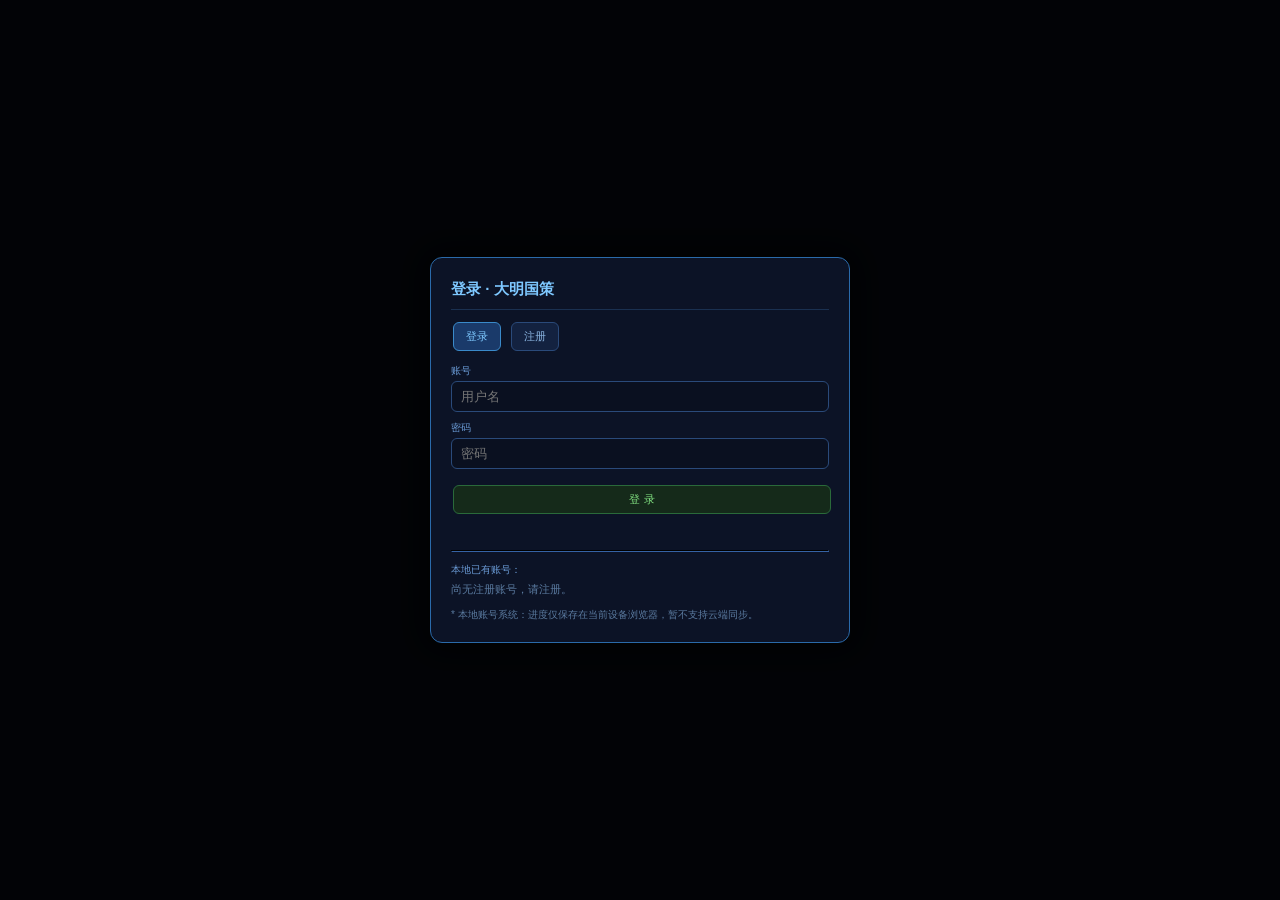
<file: index.html>
<!DOCTYPE html>
<html lang="zh-CN">
<head>
<meta charset="UTF-8">
<meta name="viewport" content="width=device-width, initial-scale=1.0, user-scalable=yes, maximum-scale=1.5">
<title>大明国策 · 大周列国志版</title>
<link rel="stylesheet" href="css/style.css">
</head>
<body>
<div id="app" class="hide">
    <div id="topBar">
        <div>
            <span class="title">大明国策</span>
            <span class="year" id="yearDisplay">永乐元年</span>
            <span class="season" id="seasonDisplay">· 春</span>
        </div>
        <div class="stats">
            <div class="stat"><l>国库</l><s id="treasury">10000</s></div>
            <div class="stat"><l>粮食</l><s id="food">5000</s></div>
            <div class="stat"><l>稳定</l><s id="stability">60</s></div>
            <div class="stat"><l>威望</l><s id="prestige">50</s></div>
            <div class="stat"><l>军力</l><s id="militaryPower">8000</s></div>
            <div class="stat"><l>天命</l><s id="mandate">70</s></div>
        </div>
        <button id="btnYear" onclick="startCourt()">开启春季朝议</button>
    </div>
    <div id="mainWrap">
        <div id="sideNav">
            <button class="navBtn act" data-tab="court" onclick="switchTab('court')">朝议</button>
            <button class="navBtn" data-tab="policy" onclick="switchTab('policy')">政令</button>
            <button class="navBtn" data-tab="projects" onclick="switchTab('projects')">奇观</button>
            <button class="navBtn" data-tab="royal" onclick="switchTab('royal')">宗室</button>
            <button class="navBtn" data-tab="factions" onclick="switchTab('factions')">势力</button>
            <button class="navBtn" data-tab="overview" onclick="switchTab('overview')">概览</button>
            <button class="navBtn" data-tab="log" onclick="switchTab('log')">日志</button>
            <button class="navBtn" data-tab="account" onclick="switchTab('account')">账号</button>
        </div>
        <div id="contentArea">
            <div id="panel-court" class="panel">
                <h3>朝议 <span style="font-size:11px;color:#6a9ad5;">每季先颁政令，再批奏折</span></h3>
                <div id="courtStatus">暂无奏折，点击上方按钮开始。</div>
                <div id="factionAlert" class="alert-list"></div>
            </div>
            <div id="panel-policy" class="panel hide">
                <h3>本季政令</h3>
                <div id="policyListPanel"></div>
            </div>
            <div id="panel-projects" class="panel hide">
                <h3>奇观监造</h3>
                <div id="projectsPanelContent"></div>
            </div>
            <div id="panel-royal" class="panel hide">
                <h3>宗室 · 皇子</h3>
                <p style="font-size:11px;color:#6a9ad5;margin-bottom:8px;">立储以安宗庙，就藩以拱京师。资质决定储君优劣。</p>
                <div id="royalPanelContent"></div>
            </div>
            <div id="panel-factions" class="panel hide">
                <h3>五大势力</h3>
                <p style="font-size:11px;color:#6a9ad5;margin-bottom:8px;">满意度影响行为倾向，影响力决定政治分量。保持平衡，避免一方独大或过弱。</p>
                <div id="factionList"></div>
            </div>
            <div id="panel-overview" class="panel hide">
                <h3>国家概览</h3>
                <div id="overviewContent"></div>
            </div>
            <div id="panel-log" class="panel hide">
                <h3>事件日志</h3>
                <div class="log-panel" id="logPanel"></div>
            </div>
            <div id="panel-account" class="panel hide">
                <h3>账号</h3>
                <div id="accountPanelContent"></div>
            </div>
        </div>
    </div>
</div>

<!-- 奏折弹窗 -->
<div id="memorialModal" class="modal-overlay hide">
    <div class="modal">
        <h3>朝议奏折 <span style="font-size:11px;color:#6a9ad5;">请逐一批复</span></h3>
        <div id="memorialList"></div>
    </div>
</div>

<!-- 政令弹窗 -->
<div id="policyModal" class="modal-overlay hide">
    <div class="modal" style="max-width:680px;">
        <h3 id="policyTitle">本季政令</h3>
        <div id="policyOpts"></div>
        <div id="projectOpts"></div>
        <div class="row" style="justify-content:flex-end;margin-top:10px;">
            <button class="green" onclick="beginMemorialsAction()">部署完毕，开始朝议</button>
        </div>
    </div>
</div>

<!-- 登录/注册覆盖层 -->
<div id="loginOverlay" class="modal-overlay">
    <div class="modal" style="max-width:420px;">
        <h3>登录 · 大明国策</h3>
        <div class="row" style="margin-bottom:10px;">
            <button class="sel" id="tabLogin" onclick="setAuthTab('login')">登录</button>
            <button id="tabReg" onclick="setAuthTab('register')">注册</button>
        </div>
        <!-- 登录表单 -->
        <div id="loginForm">
            <div class="field"><label>账号</label><input id="loginUser" placeholder="用户名" onkeydown="if(event.key==='Enter')document.getElementById('loginPass').focus()"></div>
            <div class="field"><label>密码</label><input id="loginPass" type="password" placeholder="密码" onkeydown="if(event.key==='Enter')handleLogin()"></div>
            <button class="green" style="width:100%;margin-top:8px;" onclick="handleLogin()">登 录</button>
        </div>
        <!-- 注册表单 -->
        <div id="registerForm" class="hide">
            <div class="field"><label>账号</label><input id="regUser" placeholder="2-16位中文/字母/数字" onkeydown="if(event.key==='Enter')document.getElementById('regPass').focus()"></div>
            <div class="field"><label>密码</label><input id="regPass" type="password" placeholder="至少4位" onkeydown="if(event.key==='Enter')document.getElementById('regPass2').focus()"></div>
            <div class="field"><label>确认密码</label><input id="regPass2" type="password" placeholder="再次输入" onkeydown="if(event.key==='Enter')handleRegister()"></div>
            <button class="green" style="width:100%;margin-top:8px;" onclick="handleRegister()">注册并登录</button>
        </div>
        <div id="authMsg" style="min-height:18px;font-size:11px;margin-top:6px;color:#80e080;"></div>
        <hr style="border-color:#1a3050;margin:10px 0;">
        <div style="font-size:10px;color:#6a9ad5;margin-bottom:4px;">本地已有账号：</div>
        <div id="accountList"></div>
        <p style="font-size:10px;color:#5a7a9f;margin-top:10px;">* 本地账号系统：进度仅保存在当前设备浏览器，暂不支持云端同步。</p>
    </div>
</div>

<script src="js/data.js"></script>
<script src="js/engine.js"></script>
<script src="js/ui.js"></script>
<script src="js/main.js"></script>
</body>
</html>
</file>
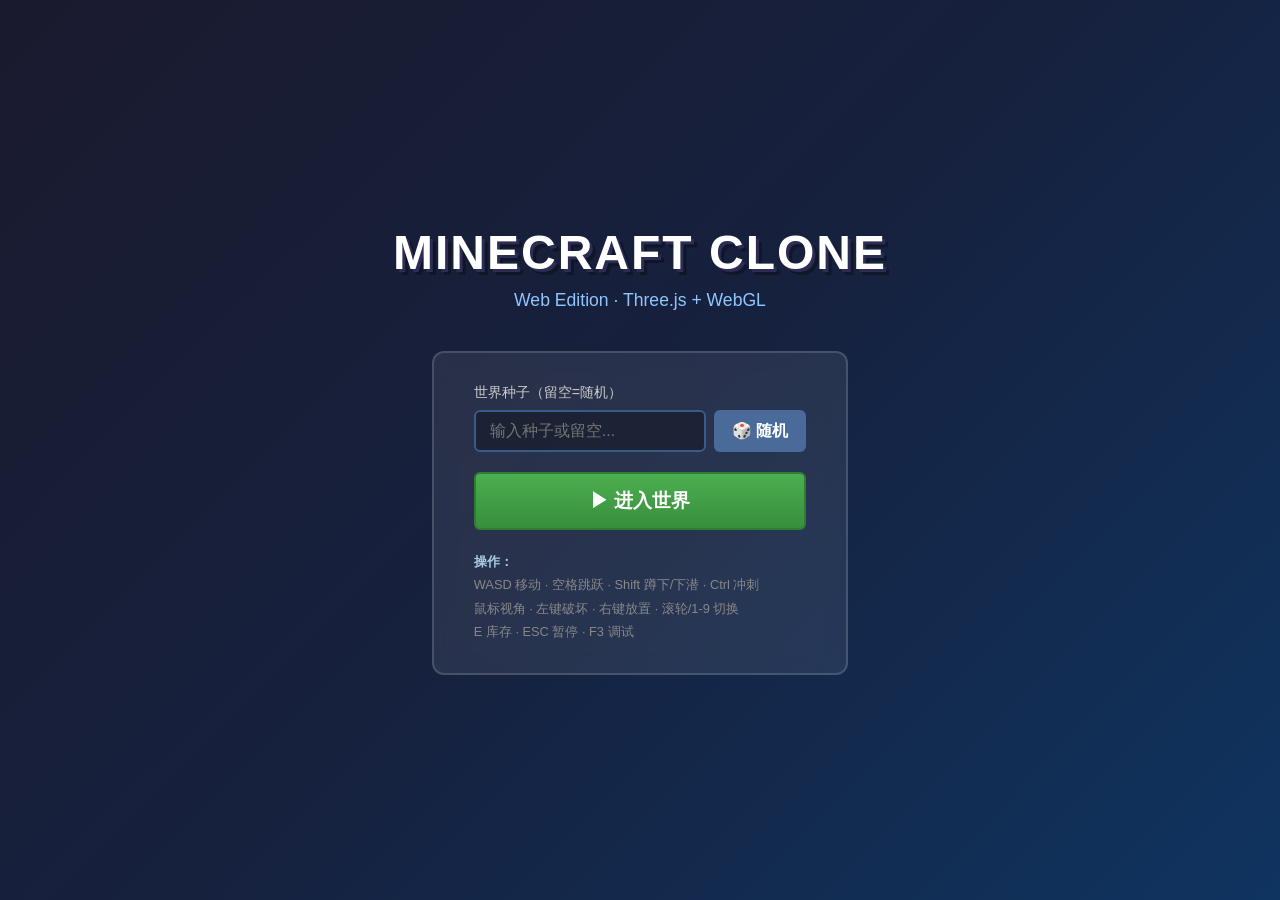
<file: minecraft_web/index.html>
<!DOCTYPE html>
<html lang="zh-CN">
<head>
<meta charset="UTF-8">
<meta name="viewport" content="width=device-width, initial-scale=1.0">
<title>Minecraft Clone - Web Edition</title>
<style>
* { margin:0; padding:0; box-sizing:border-box; }
body { overflow:hidden; font-family:'Segoe UI',Arial,sans-serif; background:#000; }
canvas { display:block; }

/* ---- 开始界面 ---- */
#startScreen {
  position:fixed; inset:0; z-index:100;
  background:linear-gradient(135deg,#1a1a2e 0%,#16213e 50%,#0f3460 100%);
  display:flex; flex-direction:column; align-items:center; justify-content:center;
  color:#fff;
}
#startScreen h1 {
  font-size:3em; margin-bottom:10px;
  text-shadow:3px 3px 0 #2c2c54, 6px 6px 0 rgba(0,0,0,.3);
  letter-spacing:2px;
}
#startScreen .subtitle { color:#8ec6ff; margin-bottom:40px; font-size:1.1em; }
.start-panel {
  background:rgba(255,255,255,.08); backdrop-filter:blur(10px);
  border:2px solid rgba(255,255,255,.15);
  border-radius:12px; padding:30px 40px; min-width:340px;
}
.start-panel label { display:block; margin-bottom:8px; color:#ccc; font-size:.9em; }
.seed-row { display:flex; gap:8px; margin-bottom:20px; }
#seedInput {
  flex:1; padding:10px 14px; border:2px solid #3a5a8a; border-radius:6px;
  background:rgba(0,0,0,.3); color:#fff; font-size:1em; outline:none;
}
#seedInput:focus { border-color:#5a8ada; }
.btn {
  padding:10px 18px; border:none; border-radius:6px; cursor:pointer;
  font-size:1em; font-weight:bold; transition:all .2s;
}
.btn-random {
  background:#4a6a9a; color:#fff;
}
.btn-random:hover { background:#5a8aba; }
.btn-play {
  width:100%; padding:14px; background:linear-gradient(180deg,#4caf50,#388e3c);
  color:#fff; font-size:1.2em; border:2px solid #2e7d32;
}
.btn-play:hover { background:linear-gradient(180deg,#58cb5c,#48a048); transform:scale(1.02); }
.help-text {
  margin-top:20px; font-size:.8em; color:#888; line-height:1.8; text-align:left;
}
.help-text b { color:#aacce6; }

/* ---- HUD ---- */
#hud { position:fixed; inset:0; pointer-events:none; z-index:50; }
#crosshair {
  position:absolute; top:50%; left:50%; transform:translate(-50%,-50%);
  width:20px; height:20px;
}
#crosshair::before, #crosshair::after {
  content:''; position:absolute; background:rgba(255,255,255,.7);
}
#crosshair::before { top:50%; left:0; right:0; height:2px; margin-top:-1px; }
#crosshair::after { left:50%; top:0; bottom:0; width:2px; margin-left:-1px; }

#hotbar {
  position:absolute; bottom:16px; left:50%; transform:translateX(-50%);
  display:flex; gap:2px; padding:4px;
  background:rgba(0,0,0,.4); border-radius:4px;
}
.hot-slot {
  width:50px; height:50px; border:2px solid rgba(255,255,255,.2);
  border-radius:4px; display:flex; align-items:center; justify-content:center;
  position:relative; background:rgba(60,60,60,.5);
}
.hot-slot.active { border-color:#fff; box-shadow:0 0 8px rgba(255,255,255,.5); }
.slot-icon { width:36px; height:36px; border-radius:3px; }
.slot-count {
  position:absolute; bottom:1px; right:3px; font-size:.7em; color:#fff;
  text-shadow:1px 1px 0 #000,-1px 1px 0 #000,1px -1px 0 #000,-1px -1px 0 #000;
}
#healthBar {
  position:absolute; bottom:72px; left:50%; transform:translateX(-50%);
  display:flex; gap:1px;
}
.heart, .food {
  width:16px; height:16px; position:relative;
}
.heart::before {
  content:'♥'; position:absolute; inset:0; font-size:16px; text-align:center;
}
.heart.full::before { color:#e53935; }
.heart.half::before { color:#b71c1c; clip-path:inset(0 50% 0 0); }
.heart.empty::before { color:#3a3a3a; }
.food::before {
  content:'🍖'; position:absolute; inset:0; font-size:12px; text-align:center; line-height:16px;
}
.food.half { opacity:.5; }
.food.empty { opacity:.15; }

#debugInfo {
  position:absolute; top:8px; left:8px; color:#fff;
  font-size:.75em; text-shadow:1px 1px 0 #000;
  line-height:1.6; font-family:monospace;
}

#seedDisplay {
  position:absolute; top:8px; right:8px; color:#aacce6;
  font-size:.8em; text-shadow:1px 1px 0 #000;
}

#pauseScreen {
  position:fixed; inset:0; z-index:90; background:rgba(0,0,0,.5);
  display:none; align-items:center; justify-content:center; flex-direction:column;
  color:#fff;
}
#pauseScreen h2 { font-size:2em; margin-bottom:30px; }
.pause-info { color:#ccc; text-align:center; line-height:2.2; }

#deathScreen {
  position:fixed; inset:0; z-index:95; background:rgba(120,0,0,.6);
  display:none; align-items:center; justify-content:center; flex-direction:column;
  color:#fff;
}
#deathScreen h2 { font-size:2.5em; margin-bottom:20px; text-shadow:2px 2px 0 #500; }
.respawn-btn {
  margin-top:20px; padding:12px 40px; font-size:1.1em; cursor:pointer;
  background:#b71c1c; color:#fff; border:2px solid #7a0000; border-radius:6px;
}
.respawn-btn:hover { background:#d32f2f; }
</style>
</head>
<body>

<!-- 开始界面 -->
<div id="startScreen">
  <h1>MINECRAFT CLONE</h1>
  <div class="subtitle">Web Edition · Three.js + WebGL</div>
  <div class="start-panel">
    <label for="seedInput">世界种子（留空=随机）</label>
    <div class="seed-row">
      <input id="seedInput" type="text" placeholder="输入种子或留空..." maxlength="32">
      <button class="btn btn-random" id="randomSeedBtn">🎲 随机</button>
    </div>
    <button class="btn btn-play" id="playBtn">▶ 进入世界</button>
    <div class="help-text">
      <b>操作：</b><br>
      WASD 移动 · 空格跳跃 · Shift 蹲下/下潜 · Ctrl 冲刺<br>
      鼠标视角 · 左键破坏 · 右键放置 · 滚轮/1-9 切换<br>
      E 库存 · ESC 暂停 · F3 调试
    </div>
  </div>
</div>

<!-- HUD -->
<div id="hud">
  <div id="crosshair"></div>
  <div id="debugInfo"></div>
  <div id="seedDisplay"></div>
  <div id="healthBar"></div>
  <div id="hotbar"></div>
</div>

<!-- 暂停 -->
<div id="pauseScreen">
  <h2>已暂停</h2>
  <div class="pause-info">
    点击屏幕继续游戏<br>
    ESC 继续 · E 库存 · F3 调试
  </div>
</div>

<!-- 死亡 -->
<div id="deathScreen">
  <h2>你死了！</h2>
  <button class="respawn-btn" id="respawnBtn">重生</button>
</div>

<script src="three.min.js"></script>
<script>
// ============================================================
//  1. 噪声生成器（含种子）
// ============================================================
function makeNoise(seed) {
  let s = 0;
  for (let i = 0; i < seed.length; i++) s = (s * 31 + seed.charCodeAt(i)) >>> 0;
  let rngState = s || 12345;
  function rng() {
    rngState = (rngState * 1664525 + 1013904223) >>> 0;
    return rngState / 0xFFFFFFFF;
  }
  const perm = new Uint8Array(512);
  const p = new Uint8Array(256);
  for (let i = 0; i < 256; i++) p[i] = i;
  for (let i = 255; i > 0; i--) {
    const j = Math.floor(rng() * (i + 1));
    [p[i], p[j]] = [p[j], p[i]];
  }
  for (let i = 0; i < 512; i++) perm[i] = p[i & 255];
  function fade(t) { return t*t*t*(t*(t*6-15)+10); }
  function lerp(a,b,t){ return a+(b-a)*t; }
  function grad2(h,x,y) {
    h &= 3;
    const u = h < 2 ? x : y, v = h < 2 ? y : x;
    return (u * ((h&1)?-1:1)) + (v * ((h&2)?-1:1));
  }
  function noise2(x, y) {
    const X = Math.floor(x) & 255, Y = Math.floor(y) & 255;
    x -= Math.floor(x); y -= Math.floor(y);
    const u = fade(x), v = fade(y);
    const a = perm[X]+Y, b = perm[X+1]+Y;
    return lerp(lerp(grad2(perm[a],x,y), grad2(perm[b],x-1,y), u),
                lerp(grad2(perm[a+1],x,y-1), grad2(perm[b+1],x-1,y-1), u), v);
  }
  function octave(x, y, oct=4, per=0.5, scale=1) {
    let t=0, f=1, a=1, m=0;
    for (let i=0;i<oct;i++){ t += noise2(x*f/scale, y*f/scale)*a; m+=a; a*=per; f*=2; }
    return t/m;
  }
  return { noise2, octave };
}

// ============================================================
//  2. 程序化纹理（Canvas → DataURL）
// ============================================================
const T = 16; // tile size
function makeTex(drawFn) {
  const c = document.createElement('canvas');
  c.width = T; c.height = T;
  const ctx = c.getContext('2d');
  const img = ctx.createImageData(T, T);
  drawFn(img.data);
  ctx.putImageData(img, 0, 0);
  return c.toDataURL();
}
function px(data, x, y, r, g, b) {
  const i = (y*T + x) * 4;
  data[i]=r; data[i+1]=g; data[i+2]=b; data[i+3]=255;
}
function rn(v, n=12) { return Math.max(0, Math.min(255, v + (Math.random()-.5)*2*n)); }
function hsl2rgb(h,s,l) {
  h/=360; let r,g,b;
  if (s===0) { r=g=b=l; }
  else {
    const q=l<.5?l*(1+s):l+s-l*s, p=2*l-q;
    const hue2rgb=(p,q,t)=>{
      if(t<0)t+=1; if(t>1)t-=1;
      if(t<1/6) return p+(q-p)*6*t;
      if(t<1/2) return q;
      if(t<2/3) return p+(q-p)*(2/3-t)*6;
      return p;
    };
    r=hue2rgb(p,q,h+1/3); g=hue2rgb(p,q,h); b=hue2rgb(p,q,h-1/3);
  }
  return [r*255|0, g*255|0, b*255|0];
}

const TEXTURES = {};
function buildTextures() {
  // Grass top
  TEXTURES.grassTop = makeTex(d=>{
    for(let y=0;y<T;y++)for(let x=0;x<T;x++){
      const h=90+Math.random()*40, s=.55+.2*Math.random(), l=.3+.15*Math.random();
      const[r,g,b]=hsl2rgb(h,s,l);
      px(d,x,y,rn(r),rn(g),rn(b));
    }
  });
  // Grass side (dirt + grass strip)
  TEXTURES.grassSide = makeTex(d=>{
    for(let y=0;y<T;y++)for(let x=0;x<T;x++){
      let r,g,b;
      if(y>=12){
        const[h,s,l]=[95+Math.random()*30,.6,.35+.15*Math.random()];
        [r,g,b]=hsl2rgb(h,s,l);
        if(Math.random()<.1)[r,g,b]=hsl2rgb(110,.7,.4);
      }else{
        [r,g,b]=hsl2rgb(28,.45,.3+.1*Math.random());
      }
      px(d,x,y,rn(r),rn(g),rn(b));
    }
  });
  // Dirt
  TEXTURES.dirt = makeTex(d=>{
    for(let y=0;y<T;y++)for(let x=0;x<T;x++){
      const[r,g,b]=hsl2rgb(28,.45,.3+.1*Math.random());
      px(d,x,y,rn(r),rn(g),rn(b));
    }
  });
  // Stone
  TEXTURES.stone = makeTex(d=>{
    for(let y=0;y<T;y++)for(let x=0;x<T;x++){
      const v=120+Math.random()*40;
      px(d,x,y,rn(v),rn(v),rn(v));
    }
  });
  // Cobblestone
  TEXTURES.cobble = makeTex(d=>{
    for(let y=0;y<T;y++)for(let x=0;x<T;x++){
      let v=100+Math.random()*40;
      if(x%5===0||y%5===0) v=70;
      px(d,x,y,rn(v),rn(v),rn(v));
    }
  });
  // Sand
  TEXTURES.sand = makeTex(d=>{
    for(let y=0;y<T;y++)for(let x=0;x<T;x++){
      const[r,g,b]=hsl2rgb(45,.4,.7+.1*Math.random());
      px(d,x,y,rn(r),rn(g),rn(b));
    }
  });
  // Water
  TEXTURES.water = makeTex(d=>{
    for(let y=0;y<T;y++)for(let x=0;x<T;x++){
      const[r,g,b]=hsl2rgb(210,.6,.3+.1*Math.random());
      px(d,x,y,rn(r),rn(g),rn(b));
    }
  });
  // Wood log side
  TEXTURES.woodSide = makeTex(d=>{
    for(let y=0;y<T;y++)for(let x=0;x<T;x++){
      const[r,g,b]=hsl2rgb(28,.55,.28+Math.sin(x*.6)*.05);
      px(d,x,y,rn(r),rn(g),rn(b));
    }
  });
  // Wood log top (rings)
  TEXTURES.woodTop = makeTex(d=>{
    for(let y=0;y<T;y++)for(let x=0;x<T;x++){
      const dist=Math.hypot(x-7.5,y-7.5);
      const l=Math.max(.15,Math.min(.5,.3+Math.sin(dist*.8)*.08));
      const[r,g,b]=hsl2rgb(28,.55,l);
      px(d,x,y,rn(r),rn(g),rn(b));
    }
  });
  // Leaves
  TEXTURES.leaves = makeTex(d=>{
    for(let y=0;y<T;y++)for(let x=0;x<T;x++){
      const h=90+Math.random()*35, s=.7, l=.28+.16*Math.random();
      const[r,g,b]=hsl2rgb(h,s,l);
      px(d,x,y,rn(r),rn(g),rn(b));
    }
  });
  // Planks
  TEXTURES.planks = makeTex(d=>{
    for(let y=0;y<T;y++)for(let x=0;x<T;x++){
      const[r,g,b]=hsl2rgb(30,.5,.38+Math.sin(y*.6)*.04+Math.random()*.05);
      px(d,x,y,rn(r),rn(g),rn(b));
    }
  });
  // Coal ore
  TEXTURES.coalOre = makeTex(d=>{
    for(let y=0;y<T;y++)for(let x=0;x<T;x++){
      const v=120+Math.random()*40;
      const[r,g,b]=Math.random()<.18?[30,30,30]:[v,v,v];
      px(d,x,y,rn(r),rn(g),rn(b));
    }
  });
  // Iron ore
  TEXTURES.ironOre = makeTex(d=>{
    for(let y=0;y<T;y++)for(let x=0;x<T;x++){
      const v=120+Math.random()*40;
      const[r,g,b]=Math.random()<.18?[200,180,160]:[v,v,v];
      px(d,x,y,rn(r),rn(g),rn(b));
    }
  });
  // Gold ore
  TEXTURES.goldOre = makeTex(d=>{
    for(let y=0;y<T;y++)for(let x=0;x<T;x++){
      const v=120+Math.random()*40;
      const[r,g,b]=Math.random()<.18?[255,220,80]:[v,v,v];
      px(d,x,y,rn(r),rn(g),rn(b));
    }
  });
  // Diamond ore
  TEXTURES.diamondOre = makeTex(d=>{
    for(let y=0;y<T;y++)for(let x=0;x<T;x++){
      const v=120+Math.random()*40;
      const[r,g,b]=Math.random()<.18?[100,230,230]:[v,v,v];
      px(d,x,y,rn(r),rn(g),rn(b));
    }
  });
  // Glass
  TEXTURES.glass = makeTex(d=>{
    for(let y=0;y<T;y++)for(let x=0;x<T;x++){
      if(x===0||y===0||x===T-1||y===T-1) px(d,x,y,220,230,240);
      else { d[(y*T+x)*4]=180; d[(y*T+x)*4+1]=220; d[(y*T+x)*4+2]=240; d[(y*T+x)*4+3]=120; }
    }
  });
  // Brick
  TEXTURES.brick = makeTex(d=>{
    for(let y=0;y<T;y++)for(let x=0;x<T;x++){
      const row=Math.floor(y/4), off=(row%2)*4;
      const isMort = ((x+off)%8===0)||(y%4===0);
      const[r,g,b]=isMort?[80,80,80]:hsl2rgb(15,.45,.4+Math.random()*.1);
      px(d,x,y,rn(r),rn(g),rn(b));
    }
  });
  // TNT
  TEXTURES.tnt = makeTex(d=>{
    for(let y=0;y<T;y++)for(let x=0;x<T;x++){
      let r,g,b;
      if(y<3||y>12){ [r,g,b]=[50,50,50]; }
      else { [r,g,b]=hsl2rgb(0,.85,.45+Math.random()*.1); }
      if(y===7&&x>=3&&x<=12){ r=255;g=255;b=255; }
      px(d,x,y,rn(r),rn(g),rn(b));
    }
  });
  // Crafting table top
  TEXTURES.benchTop = makeTex(d=>{
    for(let y=0;y<T;y++)for(let x=0;x<T;x++){
      const[r,g,b]=hsl2rgb(28,.55,.35+Math.random()*.05);
      px(d,x,y,rn(r),rn(g),rn(b));
    }
  });
  TEXTURES.benchSide = makeTex(d=>{
    for(let y=0;y<T;y++)for(let x=0;x<T;x++){
      const[r,g,b]=hsl2rgb(28,.55,.3+Math.random()*.05);
      px(d,x,y,rn(r),rn(g),rn(b));
    }
  });
  // Snow
  TEXTURES.snow = makeTex(d=>{
    for(let y=0;y<T;y++)for(let x=0;x<T;x++){
      const v=235+Math.random()*15;
      px(d,x,y,rn(v),rn(v),rn(v));
    }
  });
  // Bedrock
  TEXTURES.bedrock = makeTex(d=>{
    for(let y=0;y<T;y++)for(let x=0;x<T;x++){
      const v=50+Math.random()*40;
      px(d,x,y,rn(v),rn(v),rn(v));
    }
  });
  // Glowstone
  TEXTURES.glow = makeTex(d=>{
    for(let y=0;y<T;y++)for(let x=0;x<T;x++){
      const[r,g,b]=hsl2rgb(50,.5,.7+Math.random()*.1);
      px(d,x,y,rn(r),rn(g),rn(b));
    }
  });
  // Obsidian
  TEXTURES.obsidian = makeTex(d=>{
    for(let y=0;y<T;y++)for(let x=0;x<T;x++){
      const[r,g,b]=hsl2rgb(280,.2,.1+Math.random()*.1);
      px(d,x,y,rn(r),rn(g),rn(b));
    }
  });
  // Sandstone
  TEXTURES.sandstone = makeTex(d=>{
    for(let y=0;y<T;y++)for(let x=0;x<T;x++){
      const[r,g,b]=hsl2rgb(45,.4,.7+Math.random()*.1);
      px(d,x,y,rn(r),rn(g),rn(b));
    }
  });
  // Pumpkin
  TEXTURES.pumpkinSide = makeTex(d=>{
    for(let y=0;y<T;y++)for(let x=0;x<T;x++){
      const l = x%3===0?.42:.5+Math.random()*.05;
      const[r,g,b]=hsl2rgb(28,.85,l);
      px(d,x,y,rn(r),rn(g),rn(b));
    }
  });
  // Cactus
  TEXTURES.cactus = makeTex(d=>{
    for(let y=0;y<T;y++)for(let x=0;x<T;x++){
      const l = (x===0||x===1||x===14||x===15)?.22:.3+Math.random()*.1;
      const[r,g,b]=hsl2rgb(110,.55,l);
      px(d,x,y,rn(r),rn(g),rn(b));
    }
  });
}

// ============================================================
//  3. 方块定义
// ============================================================
const BLOCKS = {
  AIR: 0, GRASS: 1, DIRT: 2, STONE: 3, COBBLE: 4, SAND: 5, WATER: 6,
  WOOD: 7, LEAVES: 8, PLANKS: 9, COAL: 10, IRON: 11, GOLD: 12, DIAMOND: 13,
  GLASS: 14, BRICK: 15, TNT: 16, BENCH: 17, SNOW: 18, BEDROCK: 19,
  GLOWSTONE: 20, OBSIDIAN: 21, SANDSTONE: 22, PUMPKIN: 23, CACTUS: 24
};
const BLOCK_DATA = {};
function defBlock(id, name, tex, opts={}) {
  BLOCK_DATA[id] = {
    name, tex,
    solid: opts.solid !== false,
    transparent: opts.transparent || false,
    liquid: opts.liquid || false,
    cross: opts.cross || false,
    drop: opts.drop !== undefined ? opts.drop : id,
    texTop: opts.texTop, texSide: opts.texSide, texBottom: opts.texBottom,
  };
}
defBlock(BLOCKS.GRASS, '草', TEXTURES.grassSide, { texTop: TEXTURES.grassTop, texBottom: TEXTURES.dirt, drop: BLOCKS.DIRT });
defBlock(BLOCKS.DIRT, '泥土', TEXTURES.dirt);
defBlock(BLOCKS.STONE, '石头', TEXTURES.stone, { drop: BLOCKS.COBBLE });
defBlock(BLOCKS.COBBLE, '圆石', TEXTURES.cobble);
defBlock(BLOCKS.SAND, '沙子', TEXTURES.sand);
defBlock(BLOCKS.WATER, '水', TEXTURES.water, { solid:false, transparent:true, liquid:true, drop:0 });
defBlock(BLOCKS.WOOD, '橡木', TEXTURES.woodSide, { texTop: TEXTURES.woodTop, texBottom: TEXTURES.woodTop });
defBlock(BLOCKS.LEAVES, '树叶', TEXTURES.leaves, { transparent: true });
defBlock(BLOCKS.PLANKS, '木板', TEXTURES.planks);
defBlock(BLOCKS.COAL, '煤矿', TEXTURES.coalOre);
defBlock(BLOCKS.IRON, '铁矿', TEXTURES.ironOre);
defBlock(BLOCKS.GOLD, '金矿', TEXTURES.goldOre);
defBlock(BLOCKS.DIAMOND, '钻石矿', TEXTURES.diamondOre);
defBlock(BLOCKS.GLASS, '玻璃', TEXTURES.glass, { transparent: true });
defBlock(BLOCKS.BRICK, '砖块', TEXTURES.brick);
defBlock(BLOCKS.TNT, 'TNT', TEXTURES.tnt);
defBlock(BLOCKS.BENCH, '工作台', TEXTURES.benchSide, { texTop: TEXTURES.benchTop });
defBlock(BLOCKS.SNOW, '雪', TEXTURES.snow);
defBlock(BLOCKS.BEDROCK, '基岩', TEXTURES.bedrock, { drop: 0 });
defBlock(BLOCKS.GLOWSTONE, '萤石', TEXTURES.glow);
defBlock(BLOCKS.OBSIDIAN, '黑曜石', TEXTURES.obsidian);
defBlock(BLOCKS.SANDSTONE, '砂岩', TEXTURES.sandstone);
defBlock(BLOCKS.PUMPKIN, '南瓜', TEXTURES.pumpkinSide);
defBlock(BLOCKS.CACTUS, '仙人掌', TEXTURES.cactus);

// 快捷栏可用方块
const HOTBAR_BLOCKS = [
  BLOCKS.GRASS, BLOCKS.DIRT, BLOCKS.STONE, BLOCKS.COBBLE, BLOCKS.SAND,
  BLOCKS.WOOD, BLOCKS.PLANKS, BLOCKS.GLASS, BLOCKS.TNT
];

// ============================================================
//  4. 世界 / 区块管理
// ============================================================
const CHUNK_S = 16, CHUNK_H = 64, SEA_LEVEL = 28;

class World {
  constructor(seedStr) {
    this.seed = seedStr || 'random' + Math.random();
    this.noise = makeNoise(this.seed);
    this.noise2 = makeNoise(this.seed + '_b');
    this.noise3 = makeNoise(this.seed + '_c');
    this.treeNoise = makeNoise(this.seed + '_t');
    this.chunks = new Map();
    this.maxChunks = 64;
  }
  heightAt(x, z) {
    const b = this.biomeAt(x, z);
    let h = 28 + this.noise.octave(x*.015, z*.015, 4, .5, 256) * 18;
    const d2 = this.noise3.octave(x*.08, z*.08, 2, .5, 32) * 3;
    h += d2;
    if (b === 'mountain') {
      const m = this.noise.octave(x*.02, z*.02, 5, .6, 128);
      h = 28 + m * 35;
    } else if (b === 'ocean') {
      h = Math.min(h, SEA_LEVEL - 3 + this.noise.octave(x*.05+333, z*.05+333, 2, .5, 32) * 2);
    } else if (b === 'desert') {
      h = Math.max(SEA_LEVEL+1, Math.min(40, h));
    } else if (b === 'snow') {
      h = Math.max(SEA_LEVEL+2, h + 4);
    } else if (b === 'forest') {
      h = Math.max(SEA_LEVEL+1, h + 2);
    }
    return Math.max(1, Math.min(CHUNK_H-5, Math.floor(h)));
  }
  biomeAt(x, z) {
    const temp = this.noise2.octave(x*.005, z*.005, 3, .5, 64);
    const moist = this.noise2.octave(x*.01+1000, z*.01+1000, 3, .5, 64);
    const elev = this.noise2.octave(x*.003+500, z*.003+500, 4, .5, 256);
    if (elev < -.2) return 'ocean';
    if (temp < -.3) return 'snow';
    if (temp < -.1 && moist < 0) return 'snow';
    if (temp > .4 && moist < -.1) return 'desert';
    if (elev > .35) return 'mountain';
    if (moist > .15) return 'forest';
    return 'plains';
  }
  getChunk(cx, cz) {
    const key = cx + ',' + cz;
    if (this.chunks.has(key)) return this.chunks.get(key);
    const chunk = this.generateChunk(cx, cz);
    if (this.chunks.size >= this.maxChunks) {
      const oldest = this.chunks.keys().next().value;
      const oc = this.chunks.get(oldest);
      if (oc && oc.mesh) { scene.remove(oc.mesh); oc.mesh.geometry.dispose(); }
      this.chunks.delete(oldest);
    }
    this.chunks.set(key, chunk);
    return chunk;
  }
  generateChunk(cx, cz) {
    const blocks = new Uint8Array(CHUNK_S * CHUNK_H * CHUNK_S);
    for (let lz = 0; lz < CHUNK_S; lz++)
    for (let lx = 0; lx < CHUNK_S; lx++) {
      const x = cx*CHUNK_S + lx, z = cz*CHUNK_S + lz;
      const h = this.heightAt(x, z);
      const biome = this.biomeAt(x, z);
      for (let y = 0; y < CHUNK_H; y++) {
        let b = BLOCKS.AIR;
        if (y === 0) b = BLOCKS.BEDROCK;
        else if (y < h-4) b = BLOCKS.STONE;
        else if (y < h) b = biome==='desert'||biome==='ocean' ? BLOCKS.SAND : BLOCKS.DIRT;
        else if (y === h) {
          if (biome === 'desert' || biome === 'ocean') b = BLOCKS.SAND;
          else if (biome === 'snow') b = BLOCKS.SNOW;
          else b = BLOCKS.GRASS;
        } else if (y <= SEA_LEVEL && y > h) b = BLOCKS.WATER;
        blocks[(y*CHUNK_S + lz)*CHUNK_S + lx] = b;
      }
      // 矿石
      for (let y = 1; y < Math.min(40, h); y++) {
        if (blocks[(y*CHUNK_S+lz)*CHUNK_S+lx] !== BLOCKS.STONE) continue;
        const n = this.noise.noise2(x*.3+5000, y*.3+z*.3);
        if (y < 10 && n > .55) blocks[(y*CHUNK_S+lz)*CHUNK_S+lx] = BLOCKS.DIAMOND;
        else if (y < 18 && n > .45) blocks[(y*CHUNK_S+lz)*CHUNK_S+lx] = BLOCKS.GOLD;
        else if (y < 30 && n > .4) blocks[(y*CHUNK_S+lz)*CHUNK_S+lx] = BLOCKS.IRON;
        else if (n > .35) blocks[(y*CHUNK_S+lz)*CHUNK_S+lx] = BLOCKS.COAL;
      }
      // 树
      if (h > SEA_LEVEL && h < CHUNK_H-6 && (biome === 'forest' || biome === 'plains')) {
        const tn = this.treeNoise.noise2(x*.7, z*.7);
        const prob = biome === 'forest' ? .55 : .72;
        if (tn > prob && lx > 2 && lx < 13 && lz > 2 && lz < 13) {
          this.growTree(blocks, lx, h+1, lz);
        }
      }
    }
    return { cx, cz, blocks, mesh: null, dirty: true };
  }
  growTree(blocks, lx, y, lz) {
    const h = 4 + Math.floor(Math.random() * 3);
    for (let i = 0; i < h; i++)
      if (y+i < CHUNK_H) blocks[((y+i)*CHUNK_S+lz)*CHUNK_S+lx] = BLOCKS.WOOD;
    const top = y + h;
    for (let dy = -1; dy < 3; dy++)
    for (let dz = -2; dz <= 2; dz++)
    for (let dx = -2; dx <= 2; dx++) {
      if (Math.abs(dx)+Math.abs(dz) > 3) continue;
      if (dy < 0 && dx === 0 && dz === 0) continue;
      const nx = lx+dx, nz = lz+dz, ny = top+dy;
      if (nx>=0&&nx<CHUNK_S&&nz>=0&&nz<CHUNK_S&&ny<CHUNK_H)
        if (blocks[(ny*CHUNK_S+nz)*CHUNK_S+nx] === BLOCKS.AIR)
          blocks[(ny*CHUNK_S+nz)*CHUNK_S+nx] = BLOCKS.LEAVES;
    }
  }
  getBlock(wx, wy, wz) {
    if (wy < 0 || wy >= CHUNK_H) return BLOCKS.AIR;
    const cx = Math.floor(wx / CHUNK_S), cz = Math.floor(wz / CHUNK_S);
    const chunk = this.getChunk(cx, cz);
    const lx = ((wx % CHUNK_S) + CHUNK_S) % CHUNK_S;
    const lz = ((wz % CHUNK_S) + CHUNK_S) % CHUNK_S;
    return chunk.blocks[(wy*CHUNK_S + lz)*CHUNK_S + lx];
  }
  setBlock(wx, wy, wz, b) {
    if (wy < 0 || wy >= CHUNK_H) return;
    const cx = Math.floor(wx / CHUNK_S), cz = Math.floor(wz / CHUNK_S);
    const chunk = this.getChunk(cx, cz);
    const lx = ((wx % CHUNK_S) + CHUNK_S) % CHUNK_S;
    const lz = ((wz % CHUNK_S) + CHUNK_S) % CHUNK_S;
    chunk.blocks[(wy*CHUNK_S + lz)*CHUNK_S + lx] = b;
    chunk.dirty = true;
    // 边界 -> 标记邻居
    if (lx === 0) this._markDirty(cx-1, cz);
    if (lx === CHUNK_S-1) this._markDirty(cx+1, cz);
    if (lz === 0) this._markDirty(cx, cz-1);
    if (lz === CHUNK_S-1) this._markDirty(cx, cz+1);
  }
  _markDirty(cx, cz) {
    const c = this.chunks.get(cx+','+cz);
    if (c) c.dirty = true;
  }
}

// ============================================================
//  5. 区块网格构建
// ============================================================
const FACES = [
  { dir:[1,0,0], verts:[[1,1,1, 0,1,1, 0,0,1, 1,0,1], uv:[[1,1,0,1,0,0,1,0]], light:0.8 },
  { dir:[-1,0,0], verts:[[0,1,0, 1,1,0, 1,0,0, 0,0,0], uv:[[1,1,0,1,0,0,1,0]], light:0.8 },
  { dir:[0,1,0], verts:[[0,1,1, 1,1,1, 1,1,0, 0,1,0]], uv:[[0,0,1,0,1,1,0,1]], light:1.0 },
  { dir:[0,-1,0], verts:[[0,0,0, 1,0,0, 1,0,1, 0,0,1], uv:[[0,0,1,0,1,1,0,1]], light:0.5 },
  { dir:[0,0,1], verts:[[1,1,0, 1,1,1, 0,1,1, 0,1,0]], uv:[[0,0,1,0,1,1,0,1]], light:0.9 },
  { dir:[0,0,-1], verts:[[0,1,1, 1,1,1, 1,0,1, 0,0,1]], uv:[[0,0,1,0,1,1,0,1]], light:0.65 },
];
const NEIGHBORS = [[1,0,0],[-1,0,0],[0,1,0],[0,-1,0],[0,0,1],[0,0,-1]];

function getFaceTexture(blockId, faceIdx) {
  const d = BLOCK_DATA[blockId];
  if (!d) return TEXTURES.stone;
  if (faceIdx === 2 && d.texTop) return d.texTop;
  if (faceIdx === 3 && d.texBottom) return d.texBottom;
  return d.tex;
}

// 纹理缓存
const texCache = {};
function getTexture(texUrl) {
  if (!texCache[texUrl]) {
    texCache[texUrl] = new THREE.TextureLoader().load(texUrl);
    texCache[texUrl].magFilter = THREE.NearestFilter;
    texCache[texUrl].minFilter = THREE.NearestFilter;
    texCache[texUrl].colorSpace = THREE.SRGBColorSpace;
  }
  return texCache[texUrl];
}

function buildChunkMesh(world, chunk) {
  const positions = [], uvs = [], colors = [], indices = [];
  let idx = 0;
  const blocks = chunk.blocks;
  const baseX = chunk.cx * CHUNK_S, baseZ = chunk.cz * CHUNK_S;

  for (let y = 0; y < CHUNK_H; y++)
  for (let z = 0; z < CHUNK_S; z++)
  for (let x = 0; x < CHUNK_S; x++) {
    const b = blocks[(y*CHUNK_S+z)*CHUNK_S+x];
    if (b === BLOCKS.AIR) continue;
    const data = BLOCK_DATA[b];
    if (!data) continue;
    for (let f = 0; f < 6; f++) {
      const n = NEIGHBORS[f];
      const nx = x+n[0], ny = y+n[1], nz = z+n[2];
      let nb;
      if (nx>=0&&nx<CHUNK_S&&ny>=0&&ny<CHUNK_H&&nz>=0&&nz<CHUNK_S) {
        nb = blocks[(ny*CHUNK_S+nz)*CHUNK_S+nx];
      } else {
        nb = world.getBlock(baseX+nx, ny, baseZ+nz);
      }
      const nd = BLOCK_DATA[nb];
      // 面剔除：邻居是空气 或 透明（非同类液体）
      const visible = nb === BLOCKS.AIR ||
        (nd && nd.transparent && !nd.liquid) ||
        (nd && nd.liquid && nb !== b && b !== BLOCKS.WATER);
      if (!visible) continue;

      const face = FACES[f];
      const v = face.verts;
      const texUrl = getFaceTexture(b, f);
      const tex = getTexture(texUrl);
      // 简化 UV：用一个 Material 数组, 这里我们用顶点颜色模拟
      // 为了简化, 使用顶点颜色方式 + 多材质
      const L = face.light;
      for (let i = 0; i < 4; i++) {
        positions.push(v[i*3]+x+baseX, v[i*3+1]+y, v[i*3+2]+z+baseZ+nz*0);
        uvs.push(i<2?0:1, i%2?0:1);
        colors.push(L, L, L);
      }
      indices.push(idx, idx+1, idx+2, idx, idx+2, idx+3);
      idx += 4;
    }
  }
  const geom = new THREE.BufferGeometry();
  geom.setAttribute('position', new THREE.Float32BufferAttribute(positions, 3));
  geom.setAttribute('uv', new THREE.Float32BufferAttribute(uvs, 2));
  geom.setAttribute('color', new THREE.Float32BufferAttribute(colors, 3));
  geom.setIndex(indices);
  return geom;
}

// ============================================================
//  6. Three.js 场景
// ============================================================
let scene, camera, renderer, world;
let clock;
const player = {
  pos: new THREE.Vector3(8, 40, 8),
  vel: new THREE.Vector3(),
  onGround: false,
  inWater: false,
  flying: false,
  health: 20, maxHealth: 20,
  hunger: 20, maxHunger: 20,
  hurtTime: 0,
  dead: false,
  selectedSlot: 0,
  inventory: HOTBAR_BLOCKS.map((b,i) => ({ id: b, count: i===0?64:64 })),
  pitch: 0, yaw: 0,
};
const keys = {};
let gameStarted = false;
let paused = false;
let showDebug = false;
let dayTime = 0.3;
const DAY_LENGTH = 300; // 秒

const GRAVITY = 28, JUMP = 9, WALK = 4.5, SPRINT = 7, SWIM = 3;
const P_HEIGHT = 1.8, P_EYE = 1.62, P_RADIUS = 0.3;

function initScene() {
  scene = new THREE.Scene();
  scene.background = new THREE.Color(0x88bbff);
  scene.fog = new THREE.Fog(0x88bbff, 40, 100);

  camera = new THREE.PerspectiveCamera(70, innerWidth/innerHeight, 0.1, 200);
  renderer = new THREE.WebGLRenderer({ antialias: false });
  renderer.setSize(innerWidth, innerHeight);
  renderer.setPixelRatio(Math.min(devicePixelRatio, 1.5));
  document.body.appendChild(renderer.domElement);

  // 光照
  const ambient = new THREE.AmbientLight(0xffffff, 0.6);
  scene.add(ambient);
  const sun = new THREE.DirectionalLight(0xffffff, 0.8);
  sun.position.set(50, 100, 30);
  scene.add(sun);
  player.sun = sun;

  clock = new THREE.Clock();

  // 纹理材质
  window.materialCache = {};
  buildTextures();
  rebuildBlockData();

  // 事件
  addEventListener('resize', onResize);
  document.addEventListener('keydown', onKeyDown);
  document.addEventListener('keyup', onKeyUp);
  document.addEventListener('mousedown', onMouseDown);
  document.addEventListener('mouseup', () => {});
  document.addEventListener('mousemove', onMouseMove);
  document.addEventListener('wheel', onWheel);
  document.addEventListener('pointerlockchange', onLockChange);
}

function rebuildBlockData() {
  // 重建 BLOCK_DATA 引用最新 TEXTURES
  defBlock(BLOCKS.GRASS, '草', TEXTURES.grassSide, { texTop: TEXTURES.grassTop, texBottom: TEXTURES.dirt, drop: BLOCKS.DIRT });
  defBlock(BLOCKS.DIRT, '泥土', TEXTURES.dirt);
  defBlock(BLOCKS.STONE, '石头', TEXTURES.stone, { drop: BLOCKS.COBBLE });
  defBlock(BLOCKS.COBBLE, '圆石', TEXTURES.cobble);
  defBlock(BLOCKS.SAND, '沙子', TEXTURES.sand);
  defBlock(BLOCKS.WATER, '水', TEXTURES.water, { solid:false, transparent:true, liquid:true, drop:0 });
  defBlock(BLOCKS.WOOD, '橡木', TEXTURES.woodSide, { texTop: TEXTURES.woodTop, texBottom: TEXTURES.woodTop });
  defBlock(BLOCKS.LEAVES, '树叶', TEXTURES.leaves, { transparent: true });
  defBlock(BLOCKS.PLANKS, '木板', TEXTURES.planks);
  defBlock(BLOCKS.COAL, '煤矿', TEXTURES.coalOre);
  defBlock(BLOCKS.IRON, '铁矿', TEXTURES.ironOre);
  defBlock(BLOCKS.GOLD, '金矿', TEXTURES.goldOre);
  defBlock(BLOCKS.DIAMOND, '钻石矿', TEXTURES.diamondOre);
  defBlock(BLOCKS.GLASS, '玻璃', TEXTURES.glass, { transparent: true });
  defBlock(BLOCKS.BRICK, '砖块', TEXTURES.brick);
  defBlock(BLOCKS.TNT, 'TNT', TEXTURES.tnt);
  defBlock(BLOCKS.BENCH, '工作台', TEXTURES.benchSide, { texTop: TEXTURES.benchTop });
  defBlock(BLOCKS.SNOW, '雪', TEXTURES.snow);
  defBlock(BLOCKS.BEDROCK, '基岩', TEXTURES.bedrock, { drop: 0 });
  defBlock(BLOCKS.GLOWSTONE, '萤石', TEXTURES.glow);
  defBlock(BLOCKS.OBSIDIAN, '黑曜石', TEXTURES.obsidian);
  defBlock(BLOCKS.SANDSTONE, '砂岩', TEXTURES.sandstone);
  defBlock(BLOCKS.PUMPKIN, '南瓜', TEXTURES.pumpkinSide);
  defBlock(BLOCKS.CACTUS, '仙人掌', TEXTURES.cactus);
}

// ============================================================
//  7. 输入
// ============================================================
function onKeyDown(e) {
  keys[e.code] = true;
  if (e.code === 'Escape') {
    if (gameStarted && !player.dead) togglePause();
  }
  if (e.code === 'KeyE') { if (gameStarted) togglePause(); }
  if (e.code === 'F3') { e.preventDefault(); showDebug = !showDebug; }
  if (e.code === 'Space' && player.flying) { player.vel.y = 6; }
  // 数字键切换
  if (e.code.startsWith('Digit')) {
    const n = parseInt(e.code.slice(5)) - 1;
    if (n >= 0 && n < 9) player.selectedSlot = n;
  }
}
function onKeyUp(e) { keys[e.code] = false; }
function onMouseMove(e) {
  if (document.pointerLockElement !== renderer.domElement) return;
  if (paused) return;
  player.yaw -= e.movementX * 0.002;
  player.pitch -= e.movementY * 0.002;
  player.pitch = Math.max(-Math.PI/2+0.01, Math.min(Math.PI/2-0.01, player.pitch));
}
function onMouseDown(e) {
  if (!gameStarted || paused || player.dead) return;
  if (document.pointerLockElement !== renderer.domElement) {
    renderer.domElement.requestPointerLock();
    return;
  }
  if (e.button === 0) breakBlock();
  else if (e.button === 2) placeBlock();
}
function onWheel(e) {
  if (!gameStarted || paused) return;
  const dir = e.deltaY > 0 ? 1 : -1;
  player.selectedSlot = (player.selectedSlot + dir + 9) % 9;
}
function onLockChange() {
  if (document.pointerLockElement !== renderer.domElement && gameStarted && !player.dead) {
    paused = true;
    document.getElementById('pauseScreen').style.display = 'flex';
  }
}
function onResize() {
  camera.aspect = innerWidth / innerHeight;
  camera.updateProjectionMatrix();
  renderer.setSize(innerWidth, innerHeight);
}
function togglePause() {
  paused = !paused;
  document.getElementById('pauseScreen').style.display = paused ? 'flex' : 'none';
  if (paused) document.exitPointerLock();
  else renderer.domElement.requestPointerLock();
}

// ============================================================
//  8. 方块交互
// ============================================================
function raycast(maxDist=6) {
  const origin = new THREE.Vector3(player.pos.x, player.pos.y + P_EYE, player.pos.z);
  const dir = new THREE.Vector3(
    -Math.sin(player.yaw) * Math.cos(player.pitch),
    -Math.sin(player.pitch),
    -Math.cos(player.yaw) * Math.cos(player.pitch)
  );
  const step = 0.05;
  let prev = null;
  for (let t = 0; t < maxDist; t += step) {
    const x = Math.floor(origin.x + dir.x * t);
    const y = Math.floor(origin.y + dir.y * t);
    const z = Math.floor(origin.z + dir.z * t);
    const key = x+','+y+','+z;
    if (key === prev) continue;
    prev = key;
    const b = world.getBlock(x, y, z);
    if (b !== BLOCKS.AIR) {
      const data = BLOCK_DATA[b];
      if (data && !data.liquid) {
        // 计算面
        const fx = (origin.x+dir.x*t) - x;
        const fy = (origin.y+dir.y*t) - y;
        const fz = (origin.z+dir.z*t) - z;
        let face = 0, bestD = 999;
        const centers = [[1.5,.5,.5],[-.5,.5,.5],[.5,1.5,.5],[.5,-.5,.5],[.5,.5,1.5],[.5,.5,-.5]];
        for (let i=0;i<6;i++){
          const d = (fx-centers[i][0])**2+(fy-centers[i][1])**2+(fz-centers[i][2])**2;
          if (d<bestD){bestD=d;face=i;}
        }
        return { x, y, z, block: b, face };
      }
    }
  }
  return null;
}
function breakBlock() {
  const hit = raycast();
  if (!hit) return;
  if (hit.block === BLOCKS.BEDROCK) return;
  if (hit.block === BLOCKS.TNT) { explode(hit.x+.5, hit.y+.5, hit.z+.5); world.setBlock(hit.x,hit.y,hit.z,BLOCKS.AIR); return; }
  const data = BLOCK_DATA[hit.block];
  world.setBlock(hit.x, hit.y, hit.z, BLOCKS.AIR);
  if (data.drop) addToInventory(data.drop, 1);
  spawnParticles(hit.x, hit.y, hit.z, hit.block);
  updateChunkMeshes();
}
function placeBlock() {
  const hit = raycast();
  if (!hit) return;
  const n = NEIGHBORS[hit.face];
  const nx = hit.x+n[0], ny = hit.y+n[1], nz = hit.z+n[2];
  if (ny < 0 || ny >= CHUNK_H) return;
  // 不放在玩家身上
  const px = player.pos.x, py = player.pos.y, pz = player.pos.z;
  if (px>nx-P_RADIUS && px<nx+1+P_RADIUS && py>ny-P_HEIGHT+0.2 && py<ny+1.2 && pz>nz-P_RADIUS && pz<nz+1+P_RADIUS) return;
  if (world.getBlock(nx, ny, nz) !== BLOCKS.AIR) return;
  const slot = player.inventory[player.selectedSlot];
  if (!slot || slot.count <= 0) return;
  world.setBlock(nx, ny, nz, slot.id);
  slot.count--;
  if (slot.count <= 0) slot.id = 0;
  updateChunkMeshes();
}
function addToInventory(blockId, count) {
  // 放入快捷栏
  for (let s of player.inventory) {
    if (s.id === blockId && s.count < 64) { s.count += count; return; }
  }
  for (let i = 0; i < player.inventory.length; i++) {
    if (player.inventory[i].count <= 0) {
      player.inventory[i].id = blockId;
      player.inventory[i].count = count;
      return;
    }
  }
}
function explode(x, y, z, power=3) {
  const r = power;
  for (let dx=-r;dx<=r;dx++)for(let dy=-r;dy<=r;dy++)for(let dz=-r;dz<=r;dz++){
    const d = Math.sqrt(dx*dx+dy*dy+dz*dz);
    if (d > r) continue;
    const bx=Math.floor(x)+dx, by=Math.floor(y)+dy, bz=Math.floor(z)+dz;
    const b = world.getBlock(bx,by,bz);
    if (b===BLOCKS.AIR||b===BLOCKS.BEDROCK) continue;
    if (b===BLOCKS.OBSIDIAN && d<2) continue;
    if (Math.random() < 1-d/r) world.setBlock(bx,by,bz,BLOCKS.AIR);
  }
  // 伤害
  const pd = player.pos.distanceTo(new THREE.Vector3(x,y,z));
  if (pd < power*2) player.health -= (power*2 - pd)*4;
  updateChunkMeshes();
}

// ============================================================
//  9. 粒子
// ============================================================
const particles = [];
function spawnParticles(x, y, z, blockId) {
  const data = BLOCK_DATA[blockId];
  if (!data) return;
  for (let i = 0; i < 12; i++) {
    const g = new THREE.BoxGeometry(0.08, 0.08, 0.08);
    const m = new THREE.MeshLambertMaterial({ color: getBlockColor(blockId) });
    const p = new THREE.Mesh(g, m);
    p.position.set(x+.5, y+.5, z+.5);
    p.userData = {
      vx: (Math.random()-.5)*4, vy: Math.random()*4+1, vz: (Math.random()-.5)*4,
      life: 1.0,
    };
    scene.add(p);
    particles.push(p);
  }
}
function getBlockColor(blockId) {
  const c = {
    [BLOCKS.GRASS]: 0x4a8a2a, [BLOCKS.DIRT]: 0x8B5A2B, [BLOCKS.STONE]: 0x808080,
    [BLOCKS.COBBLE]: 0x707070, [BLOCKS.SAND]: 0xD4C37A, [BLOCKS.WOOD]: 0x6b4f2a,
    [BLOCKS.LEAVES]: 0x3a7a1a, [BLOCKS.PLANKS]: 0xb8893a, [BLOCKS.COAL]: 0x404040,
    [BLOCKS.IRON]: 0xb09080, [BLOCKS.GOLD]: 0xd4af37, [BLOCKS.DIAMOND]: 0x4fdbe6,
    [BLOCKS.BRICK]: 0x8B4513, [BLOCKS.TNT]: 0xcc2222, [BLOCKS.SNOW]: 0xffffff,
    [BLOCKS.BEDROCK]: 0x444444, [BLOCKS.GLASS]: 0xaaccee,
  };
  return c[blockId] || 0x808080;
}
function updateParticles(dt) {
  for (let i = particles.length-1; i >= 0; i--) {
    const p = particles[i];
    p.userData.vy -= 8 * dt;
    p.position.x += p.userData.vx * dt;
    p.position.y += p.userData.vy * dt;
    p.position.z += p.userData.vz * dt;
    p.userData.life -= dt;
    if (p.userData.life <= 0) {
      scene.remove(p);
      p.geometry.dispose();
      p.material.dispose();
      particles.splice(i, 1);
    }
  }
}

// ============================================================
// 10. 物理 / 移动
// ============================================================
function updatePhysics(dt) {
  if (player.dead) return;
  // 饥饿
  const sprinting = keys['ControlLeft'] || keys['ControlRight'];
  player.hunger -= (sprinting ? 0.04 : 0.006) * dt;
  if (player.hunger < 0) player.hunger = 0;
  if (player.hunger === 0 && player.health > 1) { player.health -= 0.5*dt; player.hurtTime = .4; }
  if (player.hurtTime > 0) player.hurtTime -= dt;

  // 水检测
  const bx = Math.floor(player.pos.x), by = Math.floor(player.pos.y), bz = Math.floor(player.pos.z);
  const fb = world.getBlock(bx, by, bz);
  const hb = world.getBlock(bx, by+1, bz);
  player.inWater = fb === BLOCKS.WATER || hb === BLOCKS.WATER;

  // 方向输入
  const yaw = player.yaw;
  const forward = new THREE.Vector3(-Math.sin(yaw), 0, -Math.cos(yaw));
  const right = new THREE.Vector3(Math.cos(yaw), 0, -Math.sin(yaw));
  let mx = 0, mz = 0;
  if (keys['KeyW']) { mx += forward.x; mz += forward.z; }
  if (keys['KeyS']) { mx -= forward.x; mz -= forward.z; }
  if (keys['KeyA']) { mx -= right.x; mz -= right.z; }
  if (keys['KeyD']) { mx += right.x; mz += right.z; }
  const mlen = Math.hypot(mx, mz);
  if (mlen > 0) { mx /= mlen; mz /= mlen; }

  const speed = sprinting ? SPRINT : (player.inWater ? SWIM : WALK);
  const accel = player.onGround ? 20 : 6;
  player.vel.x += mx * accel * dt;
  player.vel.z += mz * accel * dt;
  const fric = player.onGround ? 0.82 : (player.inWater ? 0.5 : 0.92);
  player.vel.x *= Math.pow(fric, dt*60);
  player.vel.z *= Math.pow(fric, dt*60);
  const vh = Math.hypot(player.vel.x, player.vel.z);
  if (vh > speed) { player.vel.x *= speed/vh; player.vel.z *= speed/vh; }

  // 跳跃
  if (keys['Space']) {
    if (player.inWater) player.vel.y = Math.max(player.vel.y, 4);
    else if (player.onGround) player.vel.y = JUMP;
  }
  // 重力
  if (player.inWater) player.vel.y -= GRAVITY*0.3 * dt;
  else player.vel.y -= GRAVITY * dt;
  if (player.inWater) player.vel.y = Math.max(player.vel.y, -3);

  // 碰撞移动
  moveAxis(0, player.vel.x * dt);
  moveAxis(1, player.vel.y * dt);
  moveAxis(2, player.vel.z * dt);

  if (player.health <= 0 && !player.dead) {
    player.dead = true; player.health = 0;
    document.getElementById('deathScreen').style.display = 'flex';
    document.exitPointerLock();
  }
}

function checkCollision(x, y, z) {
  const x0 = x-P_RADIUS, x1 = x+P_RADIUS;
  const y0 = y-P_HEIGHT+0.2, y1 = y+0.2;
  const z0 = z-P_RADIUS, z1 = z+P_RADIUS;
  for (let bx=Math.floor(x0); bx<=Math.floor(x1-1e-6); bx++)
  for (let by=Math.floor(y0); by<=Math.floor(y1-1e-6); by++)
  for (let bz=Math.floor(z0); bz<=Math.floor(z1-1e-6); bz++) {
    const b = world.getBlock(bx, by, bz);
    if (b === BLOCKS.AIR) continue;
    const d = BLOCK_DATA[b];
    if (!d || !d.solid) continue;
    return true;
  }
  return false;
}
function moveAxis(axis, delta) {
  if (delta === 0) return;
  const p = player.pos;
  const np = p.clone();
  np.setComponent(axis, np.getComponent(axis) + delta);
  if (checkCollision(np.x, np.y, np.z)) {
    if (axis === 1) {
      if (delta < 0) player.onGround = true;
      player.vel.y = 0;
    } else if (axis === 0) player.vel.x = 0;
    else player.vel.z = 0;
  } else {
    p.setComponent(axis, np.getComponent(axis));
    if (axis === 1 && delta > 0) player.onGround = false;
  }
}

// ============================================================
// 11. 区块更新
// ============================================================
function updateChunks() {
  const pcx = Math.floor(player.pos.x / CHUNK_S);
  const pcz = Math.floor(player.pos.z / CHUNK_S);
  const R = 3;
  // 加载
  let built = 0;
  for (let dz = -R; dz <= R; dz++) {
    for (let dx = -R; dx <= R; dx++) {
      const cx = pcx + dx, cz = pcz + dz;
      const dist = dx*dx + dz*dz;
      if (dist > (R+1)*(R+1)) continue;
      const chunk = world.getChunk(cx, cz);
      if (chunk.dirty) {
        if (chunk.mesh) { scene.remove(chunk.mesh); chunk.mesh.geometry.dispose(); chunk.mesh = null; }
        if (built < 2) { // 每帧最多2个
          buildMeshForChunk(chunk);
          chunk.dirty = false;
          built++;
        }
      }
    }
  }
}
function buildMeshForChunk(chunk) {
  const geom = buildChunkMesh(world, chunk);
  const mat = new THREE.MeshLambertMaterial({ vertexColors: true });
  // 需要纹理 — 这里用顶点颜色 + atlas 替代
  chunk.mesh = new THREE.Mesh(geom, mat);
  scene.add(chunk.mesh);
}
function updateChunkMeshes() {
  for (const chunk of world.chunks.values()) chunk.dirty = true;
}

// ============================================================
// 12. 昼夜
// ============================================================
function updateSky() {
  dayTime = (dayTime + 1/DAY_LENGTH * clock.getDelta()) % 1;
  const ang = (dayTime - 0.25) * Math.PI * 2;
  const sunH = Math.sin(ang);
  let skyColor, lightAmt;
  if (sunH > 0.2) { skyColor = new THREE.Color(0x88bbff); lightAmt = 0.5 + 0.5*sunH; }
  else if (sunH > -0.1) {
    const f = (sunH+0.1)/0.3;
    skyColor = new THREE.Color().setRGB(0.53*(1-f)+0.05*f, 0.73*(1-f)+0.05*f, 1.0*(1-f)+0.12*f);
    lightAmt = 0.2 + 0.3*f;
  } else { skyColor = new THREE.Color(0x0a0a20); lightAmt = 0.15; }
  scene.background = skyColor;
  scene.fog.color = skyColor;
  if (player.sun) {
    player.sun.intensity = lightAmt * 0.8;
    player.sun.position.set(Math.cos(ang)*100, Math.sin(ang)*100, 30);
  }
}

// ============================================================
// 13. HUD 更新
// ============================================================
function updateHUD() {
  // 快捷栏
  const hb = document.getElementById('hotbar');
  hb.innerHTML = '';
  for (let i = 0; i < 9; i++) {
    const slot = player.inventory[i];
    const div = document.createElement('div');
    div.className = 'hot-slot' + (i === player.selectedSlot ? ' active' : '');
    if (slot && slot.count > 0) {
      const color = getBlockColor(slot.id);
      const icon = document.createElement('div');
      icon.className = 'slot-icon';
      icon.style.background = '#' + color.toString(16).padStart(6,'0');
      div.appendChild(icon);
      if (slot.count > 1) {
        const c = document.createElement('div');
        c.className = 'slot-count';
        c.textContent = slot.count;
        div.appendChild(c);
      }
    }
    hb.appendChild(div);
  }
  // 生命
  const hbar = document.getElementById('healthBar');
  hbar.innerHTML = '';
  for (let i = 0; i < 10; i++) {
    const h = document.createElement('div');
    const hp = i*2+2;
    if (player.health >= hp) h.className = 'heart full';
    else if (player.health >= hp-1) h.className = 'heart half';
    else h.className = 'heart empty';
    hbar.appendChild(h);
  }
  // Debug
  if (showDebug) {
    const di = document.getElementById('debugInfo');
    const cx = Math.floor(player.pos.x), cy = Math.floor(player.pos.y), cz = Math.floor(player.pos.z);
    const biome = world.biomeAt(cx, cz);
    const hour = Math.floor(dayTime * 24);
    di.innerHTML = `FPS: ${fps}<br>XYZ: ${player.pos.x.toFixed(1)} ${player.pos.y.toFixed(1)} ${player.pos.z.toFixed(1)}<br>区块: ${cx},${cz}<br>生物群系: ${biome}<br>时间: ${String(hour).padStart(2,'0')}:00<br>生命: ${player.health.toFixed(0)} 饥饿: ${player.hunger.toFixed(0)}`;
  } else {
    document.getElementById('debugInfo').innerHTML = '';
  }
}

// ============================================================
// 14. 渲染循环
// ============================================================
let fps = 60, frameCount = 0, fpsTime = 0;
function animate() {
  requestAnimationFrame(animate);
  if (!gameStarted) return;
  const dt = Math.min(0.05, clock.getDelta());

  if (!paused) {
    updatePhysics(dt);
    updateChunks();
    updateParticles(dt);
    updateSky();
  }
  // 相机
  camera.position.set(player.pos.x, player.pos.y + P_EYE, player.pos.z);
  camera.rotation.order = 'YXZ';
  camera.rotation.y = player.yaw;
  camera.rotation.x = player.pitch;

  // FPS
  frameCount++;
  fpsTime += dt;
  if (fpsTime >= 1) { fps = frameCount; frameCount = 0; fpsTime = 0; }
  updateHUD();

  renderer.render(scene, camera);
}

// ============================================================
// 15. 启动
// ============================================================
function startGame(seedStr) {
  buildTextures();
  rebuildBlockData();
  world = new World(seedStr);
  // 找出生点
  let spawnX = 8, spawnZ = 8;
  for (let r = 0; r < 50; r++) {
    const b = world.biomeAt(spawnX, spawnZ);
    if (b !== 'ocean') break;
    spawnX += 16; spawnZ += 16;
  }
  const h = world.heightAt(spawnX, spawnZ);
  player.pos.set(spawnX + 0.5, h + 2, spawnZ + 0.5);
  player.vel.set(0,0,0);
  player.health = player.maxHealth;
  player.hunger = player.maxHunger;
  player.dead = false;

  // 预加载
  for (let dz = -2; dz <= 2; dz++)
  for (let dx = -2; dx <= 2; dx++)
    world.getChunk(Math.floor(spawnX/CHUNK_S)+dx, Math.floor(spawnZ/CHUNK_S)+dz);

  updateChunkMeshes();
  gameStarted = true;
  document.getElementById('startScreen').style.display = 'none';
  document.getElementById('seedDisplay').textContent = '🌱 种子: ' + world.seed;
  renderer.domElement.requestPointerLock();
}

document.getElementById('playBtn').addEventListener('click', () => {
  const seed = document.getElementById('seedInput').value.trim();
  initScene();
  startGame(seed || undefined);
  animate();
});
document.getElementById('randomSeedBtn').addEventListener('click', () => {
  const words = ['diamond','creeper','adventure','epic','survival','pixel','craft',' voxel','cave','lava','ocean','forest','mountain','tnt','redstone'];
  const w = words[Math.floor(Math.random()*words.length)];
  const n = Math.floor(Math.random()*99999);
  document.getElementById('seedInput').value = w + n;
});
document.getElementById('respawnBtn').addEventListener('click', () => {
  player.dead = false;
  player.health = player.maxHealth;
  player.hunger = player.maxHunger;
  const h = world.heightAt(Math.floor(player.pos.x), Math.floor(player.pos.z));
  player.pos.y = h + 2;
  player.vel.set(0,0,0);
  document.getElementById('deathScreen').style.display = 'none';
  renderer.domElement.requestPointerLock();
});
</script>
</body>
</html>
</file>
<file: css/style.css>
/* ========== 全局 ========== */
*{margin:0;padding:0;box-sizing:border-box}
html,body{height:100%;overflow:hidden}
body{font-family:"PingFang SC","Microsoft YaHei",sans-serif;background:#070b14;color:#b8c8e0;font-size:13px;line-height:1.5}
#app{height:100vh;display:flex;flex-direction:column;max-width:1400px;margin:0 auto}

/* ========== 顶栏 ========== */
#topBar{background:#0a1020;border-bottom:1px solid #1a3050;padding:6px 12px;display:flex;justify-content:space-between;align-items:center;flex-wrap:wrap;gap:6px;flex-shrink:0;z-index:50}
#topBar .title{color:#5aa8ff;font-size:16px;font-weight:bold;text-shadow:0 0 8px rgba(90,168,255,0.3)}
#topBar .year{color:#7ec8ff;font-size:13px;font-weight:bold;margin-left:8px}
#topBar .season{color:#e8a040;font-size:12px;font-weight:bold;margin-left:6px}
#topBar .stats{display:flex;gap:5px;flex-wrap:wrap}
#topBar .stat{background:#0f1a2e;border:1px solid #1e3a5f;border-radius:6px;padding:4px 7px;font-size:10px;min-width:56px;text-align:center}
#topBar .stat l{display:block;color:#5a7a9f;font-size:9px;margin-bottom:1px}
#topBar .stat s{color:#5aa8ff;font-weight:bold;font-size:11px}
#btnYear{background:#1a3a6a;border:1px solid #2a6aaa;color:#7ec8ff;padding:6px 14px;border-radius:6px;cursor:pointer;font-weight:bold;font-size:12px;transition:all 0.2s}
#btnYear:hover{background:#224a8a}
#btnYear:active{transform:scale(0.96)}
#btnYear:disabled{opacity:0.4;cursor:not-allowed;background:#1a2a3a}

/* ========== 主布局 ========== */
#mainWrap{display:flex;flex:1;min-height:0;overflow:hidden}
#sideNav{width:90px;background:#0a1020;border-right:1px solid #1a3050;display:flex;flex-direction:column;padding:6px 4px;gap:3px;flex-shrink:0;overflow-y:auto}
.navBtn{padding:8px 2px;border:1px solid #1e3a5f;background:#0f1a2e;color:#6a8ab5;border-radius:6px;cursor:pointer;font-size:11px;text-align:center;line-height:1.3;flex-shrink:0;transition:all 0.15s}
.navBtn:hover{background:#1a2d4a;border-color:#2a6aaa;color:#a0c8ff}
.navBtn.act{background:#1a3a6a;border-color:#3a8aca;color:#7ec8ff;box-shadow:inset 0 0 8px rgba(58,138,202,0.2)}
#contentArea{flex:1;padding:10px;overflow-y:auto;background:#070b14;min-width:0}

/* ========== 面板 ========== */
.panel{background:#0c1326;border:1px solid #1e3a5f;border-radius:10px;padding:12px;margin-bottom:10px;box-shadow:0 2px 8px rgba(0,0,0,0.3)}
.panel h3{color:#5aa8ff;border-bottom:1px solid #1a3050;padding-bottom:6px;margin-bottom:10px;font-size:14px;display:flex;justify-content:space-between;align-items:center}
.panel h4{color:#6a9ad5;font-size:12px;margin:10px 0 4px}
.row{display:flex;gap:6px;flex-wrap:wrap;align-items:center}

/* ========== 数据格 ========== */
.stat-box{background:#0a1020;border:1px solid #1e3a5f;border-radius:6px;padding:6px 8px;min-width:60px;text-align:center;flex:1}
.stat-box l{display:block;color:#5a7a9f;font-size:9px;margin-bottom:2px}
.stat-box s{color:#5aa8ff;font-weight:bold;font-size:12px}
.stat-box.warn s{color:#e8a040}
.stat-box.danger s{color:#e06060}
.stat-box.good s{color:#60c080}

/* ========== 按钮 ========== */
button,.btn{padding:6px 12px;margin:2px;border:1px solid #2a4a7a;background:#132240;color:#8ab4e0;border-radius:6px;cursor:pointer;font-family:inherit;font-size:11px;transition:all 0.15s}
button:hover,.btn:hover{background:#1a3050;border-color:#3a7aca;color:#c8e0ff}
button:active,.btn:active{transform:scale(0.97)}
button.sel,button.act{background:#1a3a6a!important;border-color:#3a8aca!important;color:#7ec8ff!important}
button.red{border-color:#7a2a2a;color:#e08080;background:#2a1515}
button.red:hover{background:#3a2020}
button.green{border-color:#2a6a3a;color:#80e080;background:#152a1a}
button.green:hover{background:#1f3f25}
button.gold{border-color:#8a7a2a;color:#e0d080;background:#2a2815}
button.gold:hover{background:#3a3520}
button:disabled{opacity:0.4;cursor:not-allowed}

/* ========== 列表/表格 ========== */
.list{max-height:300px;overflow-y:auto;padding-right:4px}
.list::-webkit-scrollbar{width:4px}
.list::-webkit-scrollbar-thumb{background:#1e3a5f;border-radius:2px}
table{width:100%;border-collapse:collapse;font-size:11px;margin:6px 0}
th,td{padding:5px 6px;border:1px solid #1e3a5f;text-align:center}
th{background:#0f1a2e;color:#6a9ad5;font-weight:bold}
tr:nth-child(even){background:#0a1020}
tr:hover{background:#111a2e}
td.left{text-align:left}
.hide{display:none!important}

/* ========== 弹窗 ========== */
.modal-overlay{position:fixed;top:0;left:0;width:100%;height:100%;background:rgba(0,0,0,0.7);z-index:1000;display:flex;align-items:center;justify-content:center}
.modal{background:#0c1326;border:1px solid #2a6aaa;border-radius:12px;padding:20px;max-width:600px;width:90%;max-height:80vh;overflow-y:auto;box-shadow:0 0 30px rgba(0,0,0,0.8)}
.modal h3{color:#7ec8ff;margin-bottom:10px;border-bottom:1px solid #1a3050;padding-bottom:8px}
.memorial-item{background:#0f1a2e;border:1px solid #1e3a5f;border-radius:8px;padding:10px;margin-bottom:10px}
.memorial-item h4{color:#e8a040;margin-bottom:5px}
.memorial-item p{font-size:11px;color:#b8c8e0;margin-bottom:6px}
.memorial-item .advisor{font-size:10px;color:#6a9ad5;font-style:italic;margin-bottom:8px}
.memorial-item .options{display:flex;flex-direction:column;gap:4px}
.memorial-item .options button{text-align:left}

/* ========== 势力条 ========== */
.faction-bar{display:flex;align-items:center;gap:8px;margin:6px 0}
.faction-name{width:70px;font-size:11px;color:#a0c8ff;flex-shrink:0}
.faction-bar-track{flex:1;height:10px;background:#070b14;border:1px solid #1e3a5f;border-radius:5px;overflow:hidden;position:relative}
.faction-bar-fill{height:100%;transition:width 0.3s}
.faction-sat{background:linear-gradient(90deg,#2a6a3a,#60c080)}
.faction-sat-low{background:linear-gradient(90deg,#7a2a2a,#e06060)}
.faction-inf{background:linear-gradient(90deg,#2a4a7a,#5aa8ff)}
.faction-inf-high{background:linear-gradient(90deg,#8a7a2a,#e0d080)}
.faction-block{background:#0a1020;border:1px solid #1e3a5f;border-radius:8px;padding:8px;margin-bottom:8px}
.faction-block .desc{font-size:10px;color:#6a9ad5;margin-top:2px}

/* ========== 警告/提示 ========== */
.alert-list{margin-top:8px}
.alert{background:#2a1515;border:1px solid #7a2a2a;border-radius:6px;padding:6px 8px;margin-bottom:4px;font-size:11px;color:#e08080}
.alert.warn{background:#2a2815;border-color:#8a7a2a;color:#e0d080}
.alert.good{background:#152a1a;border-color:#2a6a3a;color:#80e080}

/* ========== 日志 ========== */
.log-panel{max-height:60vh;overflow-y:auto;font-size:11px;line-height:1.7}
.log-panel::-webkit-scrollbar{width:4px}
.log-panel::-webkit-scrollbar-thumb{background:#1e3a5f;border-radius:2px}
.log-entry{padding:2px 0;border-bottom:1px dashed #14233a}
.log-entry .meta{color:#5a7a9f;font-size:10px;margin-right:6px}

/* ========== 表单 / 账号 ========== */
.field{margin:8px 0}
.field label{display:block;color:#6a9ad5;font-size:10px;margin-bottom:3px}
.field input{width:100%;padding:7px 9px;background:#0a1020;border:1px solid #2a4a7a;border-radius:6px;color:#b8c8e0;font-size:13px;font-family:inherit;outline:none}
.field input:focus{border-color:#3a8aca}
.account-pill{display:inline-block;background:#0f1a2e;border:1px solid #1e3a5f;border-radius:6px;padding:5px 9px;margin:3px 4px 3px 0;font-size:11px;color:#8ab4e0}
.account-pill.sel{border-color:#3a8aca;color:#7ec8ff}
.good{color:#60c080}
.danger{color:#e06060}
</file>
